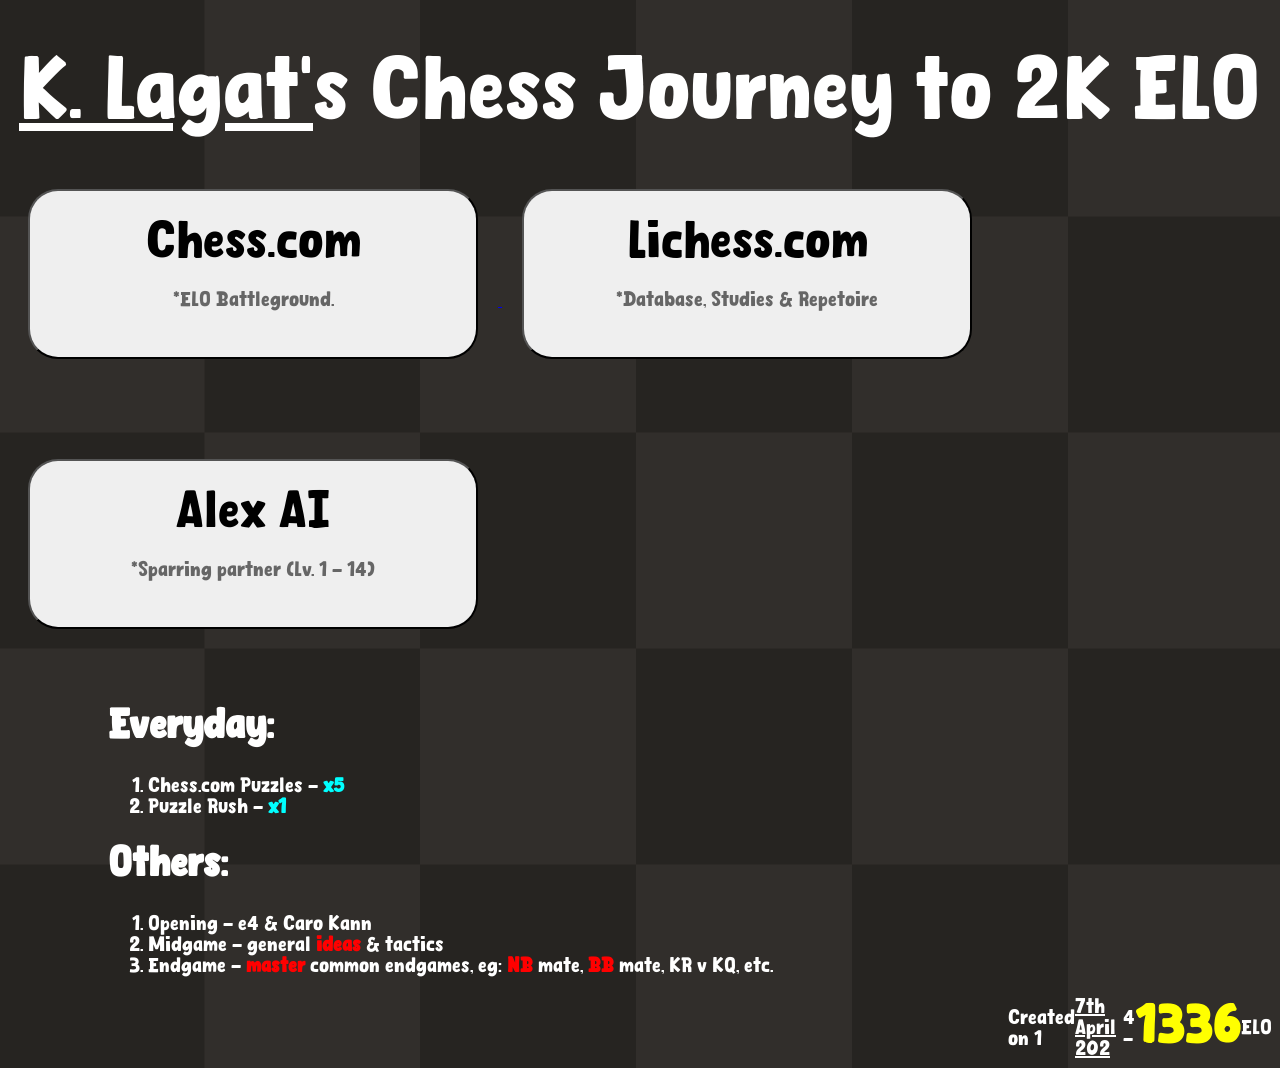
<file: index.html>
<!DOCTYPE html>
<html lang="en">
    <head>
        <meta charset="utf-8">
        <meta http-equiv="X-UA-Compatible" content="IE=edge">
        <title>K Lagat's Chess Blog</title>
        <meta name="description" content="Ed Lagat Chess Journey to 2K ELO">
        <meta name="viewport" content="width=device-width, initial-scale=1">
        <link rel="stylesheet" href="main.css">
        <link rel="shortcut icon" type="x-icon" href="chess-logox.svg">
    </head>
    <body>
        <header class="chess-heading">
            <u>K. Lagat'</u>s Chess Journey to 2K ELO
        </header>   
        <main>
            
            <div class="button-container">
                <a target="_blank" href="https://www.chess.com/home">
                    <button class="chess-button">Chess.com
                        <p>*ELO Battleground.</p>
                    </button>
                </a>
                <a target="_blank" href="https://lichess.org/study/mine/updated">
                    <button class="chess-button">Lichess.com
                        <p>*Database, Studies & Repetoire</p>
                    </button>
                </a>
                <a target="_blank" href="https://thechessworld.com/play/">
                    <button class="chess-button">Alex AI
                        <p>*Sparring partner (Lv. 1 - 14)</p>
                    </button>
                </a>
            </div>

            <div class="chess-plans">
                <h1>Everyday:</h1>
                <ol>
                    <li>Chess.com Puzzles - <strong class="imp">x5</strong></li>
                    <li>Puzzle Rush - <strong class="imp">x1</strong></li>
                </ol>
                <h1>Others:</h1>
                <ol>
                    <li>Opening - e4 & Caro Kann</li>
                    <li>Midgame - general <strong class="red">ideas</strong> & tactics</li>
                    <li>Endgame - <strong class="red">master</strong> common endgames, eg: <strong class="red">NB</strong> mate, <strong class="red">BB</strong> mate, KR v KQ, etc.</li>
                </ol>
            </div>
            <footer>
                Created on 1<u>7th April 202</u>4 - <strong class="yellow">1336 </strong>ELO
            </footer>
            <script src="" async defer></script>
        </main>
    </body>
</html>
</file>
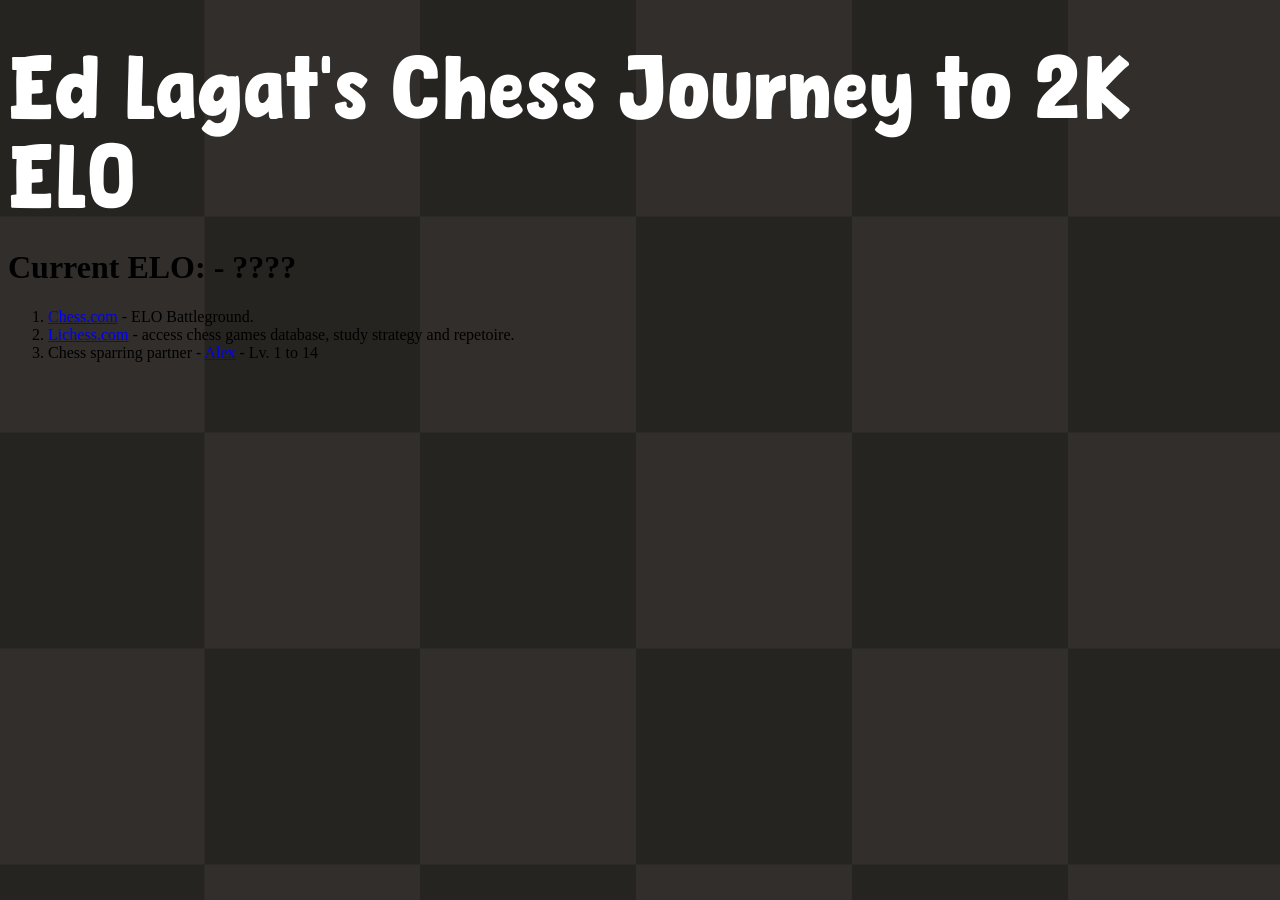
<file: main.html>
<!DOCTYPE html>
<html lang="en">
    <head>
        <meta charset="utf-8">
        <meta http-equiv="X-UA-Compatible" content="IE=edge">
        <title>Ed Lagat's Chess Blog</title>
        <meta name="description" content="Ed Lagat Chess Journey to 2K ELO">
        <meta name="viewport" content="width=device-width, initial-scale=1">
        <link rel="stylesheet" href="main.css">
    </head>
    <body>
        <header class="chess-heading">Ed Lagat's Chess Journey to 2K ELO</header>
        <main>
            <div>
                <h1>Current ELO: - ????</h1>
            </div>
            <ol class="chess-content">
                <li><a target="_blank" href="https://www.chess.com/home">Chess.com</a> - ELO Battleground.</li>
                <li><a target="_blank" href="https://lichess.org/study/mine/updated">Lichess.com</a> - access chess games database, study strategy and repetoire. </li>
                <li>Chess sparring partner - <a target="_blank" href="https://thechessworld.com/play/"> Alex</a> - Lv. 1 to 14</li>
            </ol>
            <script src="" async defer></script>
        </main>
    </body>
</html>
</file>
<file: main.css>
body {
    background-image: url("blog-background.png"); /* Replace with your image filename */
    background-repeat: no-repeat; /* Prevent repeating the image */
    background-position: top left; /* Start image at top left corner */
    background-size: auto auto; /* Maintain aspect ratio*/
    background-attachment: fixed;
  }  

  @font-face {
    font-family: myFont;
    src: url(Cat\ Comic.ttf);
  }

  .chess-heading {
    display: flex;
    justify-content: center;
    align-items: center;
    color: white;
    font-family: myFont;
    font-size: 85px;
    margin-top: 50px;
  }
  .player {
    font-size: 80px;
  }
  .prime {
    color: greenyellow;
    font-size: 90px;
  }

  /* buttons - start here */

  .button-container {
    /* display: flex; */
    justify-content: space-between;
    font-family: myFont;
    /* overflow: hidden; */
  }
  .chess-button {
    height: 170px;
    width: 450px;
    margin: 50px 20px;
    font-family: myFont;
    font-size: 50px;
    padding: 10px 20px;
    text-align: center;
    border-radius: 30px;
    cursor: pointer;
  }
  .chess-button p {
    font-size: 20px;
    color: #666;
  }
  .chess-button:hover{
    background-color: #eeeeee;
    border: 10px solid greenyellow;
    transform: scale(1.1);
  }

  .chess-plans {
    font-family: myFont;
    font-size: 20px;
    color: white;
    margin-left: 100px;
  }
  .imp {
    color: aqua;
  }
  .red {
    color: red;
  }

  footer {
    display: flex;
    justify-content: center;
    align-items: center;
    color: white;
    font-family: myFont;
    font-size: 20px;
    margin-top: 10px;
    margin-left: 1000px;
  }
  .yellow {
    color: yellow;
    font-size: 50px;
  }
</file>
